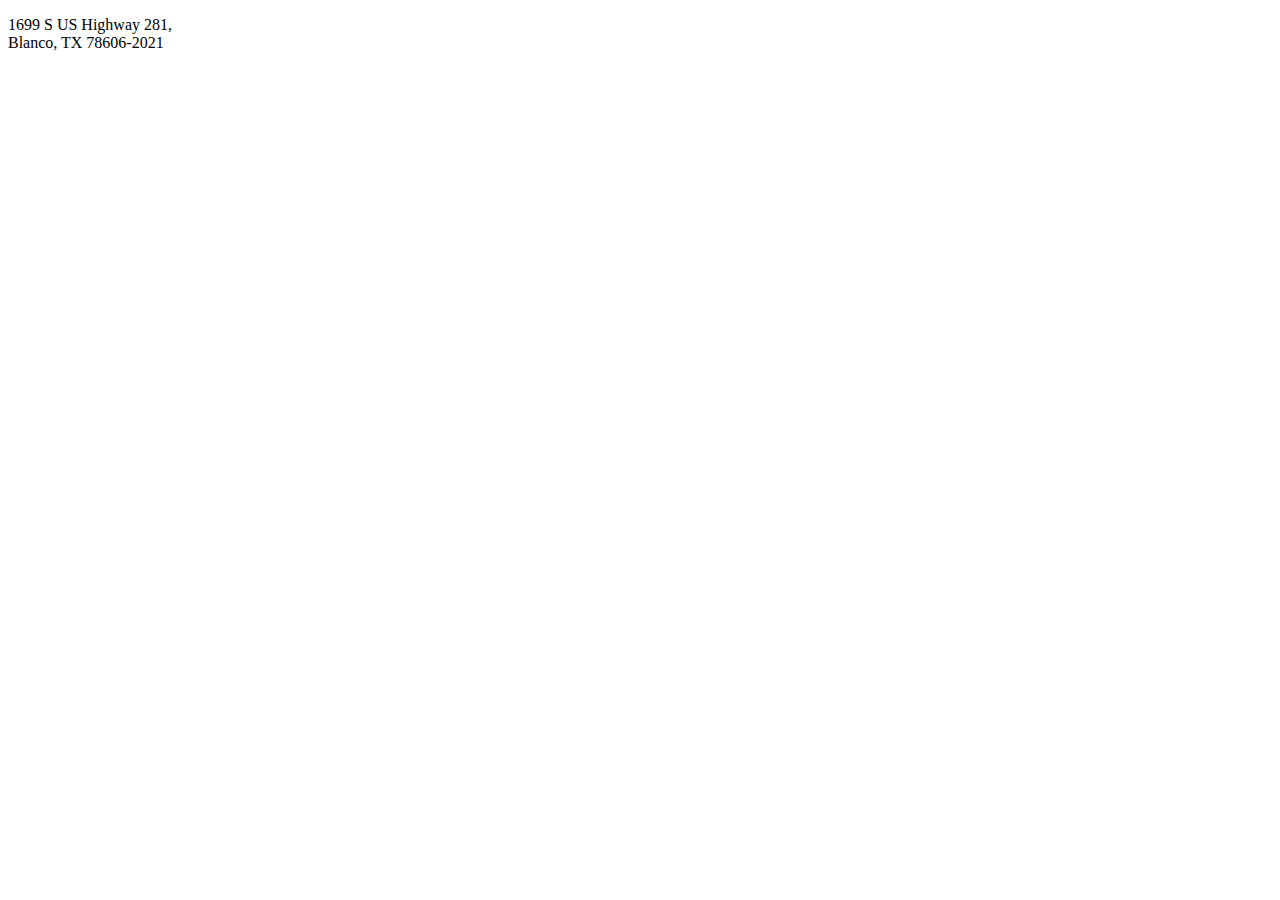
<file: CSS/BlancoAutoGroup.html>
<!DOCTYPE html>
<html lang="en">
<head>
<title>Page Title</title>
<meta charset="UTF-8">
<meta name="viewport" content="width=device-width, initial-scale=1">
</head>
<body>

<p>1699 S US Highway 281, <br> Blanco, TX 78606-2021</p>


</body>
</html>
</file>
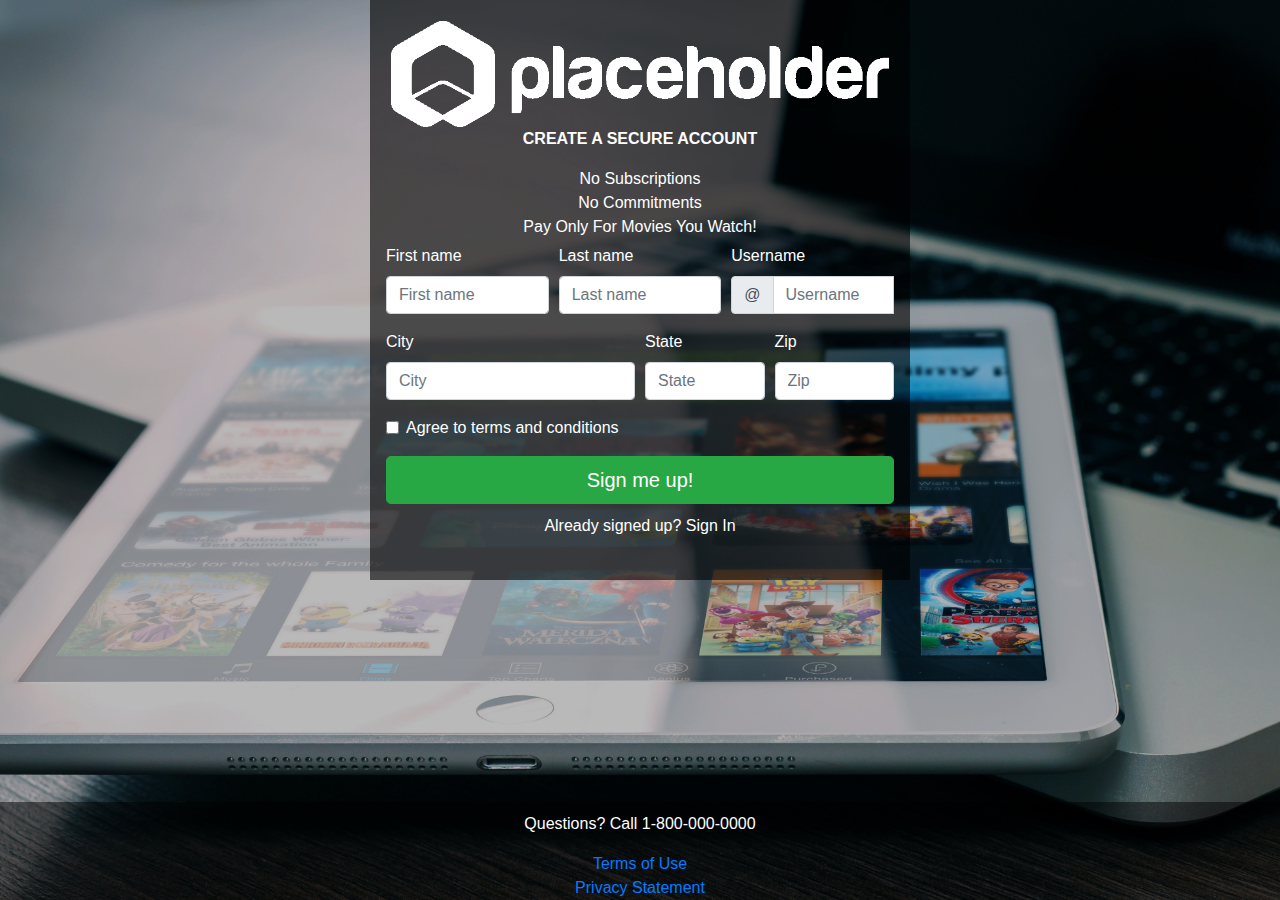
<file: projects/register.html>
<!-- 
 Pay Only For Movies You Watch
 Watch Anytime, Anywhere
   Sign me up to the newsletter
FORGOT YOUR PASSWORD?

Already joined us? CLICK HERE TO LOGIN 
*Missed your email confirmation? SEND AGAIN-->


<!DOCTYPE html>
<html>

<head>
    <meta charset="utf-8">
    <meta name="viewport" content="width=device-width, initial-scale=1, shrink-to-fit=no">
    <link rel="stylesheet" href="https://stackpath.bootstrapcdn.com/bootstrap/4.3.1/css/bootstrap.min.css"
        integrity="sha384-ggOyR0iXCbMQv3Xipma34MD+dH/1fQ784/j6cY/iJTQUOhcWr7x9JvoRxT2MZw1T" crossorigin="anonymous">
    <link rel="stylesheet" href="registerStyle.css">
    <title>Register</title>
</head>

<body>
    <!--using bootstrap browser default template-->
    <div class="encapsulateform container">
        <div class="row">
            <div class="offset-md-3 col-md-6 col-sm-12">
                <form class="needs-validation" novalidate>
                    <div class="logo text-center">
                        <img src="placeholder1.png" class="img-fluid">
                        <p> <b>CREATE A SECURE ACCOUNT</b>
                            <ul>
                                <li>No Subscriptions</li>
                                <li>No Commitments</li>
                                <li>Pay Only For Movies You Watch!</li>
                            </ul>
                    </div>
                    <div class="form-row">

                        <div class="col-md-4 mb-3">

                            <label for="validationCustom01">First name</label>
                            <input type="text" class="form-control" id="validationCustom01" placeholder="First name" required>
                            <div class="valid-feedback">
                                Looks good!
                            </div>
                        </div>
                        <div class="col-md-4 mb-3">
                            <label for="validationCustom02">Last name</label>
                            <input type="text" class="form-control" id="validationCustom02" placeholder="Last name" required>
                            <div class="valid-feedback">
                                Looks good!
                            </div>
                        </div>
                        <div class="col-md-4 mb-3">
                            <label for="validationCustomUsername">Username</label>
                            <div class="input-group">
                                <div class="input-group-prepend">
                                    <span class="input-group-text" id="inputGroupPrepend">@</span>
                                </div>
                                <input type="text" class="form-control" id="validationCustomUsername"
                                    placeholder="Username" aria-describedby="inputGroupPrepend" required>
                                <div class="invalid-feedback">
                                    Please choose a username.
                                </div>
                            </div>
                        </div>
                    </div>
                    <div class="form-row">
                        <div class="col-md-6 mb-3">
                            <label for="validationCustom03">City</label>
                            <input type="text" class="form-control" id="validationCustom03" placeholder="City" required>
                            <div class="invalid-feedback">
                                Please provide a valid city.
                            </div>
                        </div>
                        <div class="col-md-3 mb-3">
                            <label for="validationCustom04">State</label>
                            <input type="text" class="form-control" id="validationCustom04" placeholder="State"
                                required>
                            <div class="invalid-feedback">
                                Please provide a valid state.
                            </div>
                        </div>
                        <div class="col-md-3 mb-3">
                            <label for="validationCustom05">Zip</label>
                            <input type="text" class="form-control" id="validationCustom05" placeholder="Zip" required>
                            <div class="invalid-feedback">
                                Please provide a valid zip.
                            </div>
                        </div>
                    </div>
                    <div class="form-group">
                        <div class="form-check">
                            <input class="form-check-input" type="checkbox" value="" id="invalidCheck" required>
                            <label class="form-check-label" for="invalidCheck">
                                Agree to terms and conditions
                            </label>
                            <div class="invalid-feedback">
                                You must agree before submitting.
                            </div>
                        </div>
                    </div>
                    <button class="btn btn-success btn-lg btn-block" type="submit"> Sign me up!</button>
                    <p id="signedup">Already signed up? Sign In</p>
                </form>
            </div>
        </div>
    </div>
    <script>
        // Example starter JavaScript for disabling form submissions if there are invalid fields
        (function () {
            'use strict';
            window.addEventListener('load', function () {
                // Fetch all the forms we want to apply custom Bootstrap validation styles to
                var forms = document.getElementsByClassName('needs-validation');
                // Loop over them and prevent submission
                var validation = Array.prototype.filter.call(forms, function (form) {
                    form.addEventListener('submit', function (event) {
                        if (form.checkValidity() === false) {
                            event.preventDefault();
                            event.stopPropagation();
                        }
                        form.classList.add('was-validated');
                    }, false);
                });
            }, false);
                            })();
                        </script>
    
    <script src="https://code.jquery.com/jquery-3.3.1.slim.min.js"
        integrity="sha384-q8i/X+965DzO0rT7abK41JStQIAqVgRVzpbzo5smXKp4YfRvH+8abtTE1Pi6jizo"
        crossorigin="anonymous"></script>
    <script src="https://cdnjs.cloudflare.com/ajax/libs/popper.js/1.14.7/umd/popper.min.js"
        integrity="sha384-UO2eT0CpHqdSJQ6hJty5KVphtPhzWj9WO1clHTMGa3JDZwrnQq4sF86dIHNDz0W1"
        crossorigin="anonymous"></script>
    <script src="https://stackpath.bootstrapcdn.com/bootstrap/4.3.1/js/bootstrap.min.js"
        integrity="sha384-JjSmVgyd0p3pXB1rRibZUAYoIIy6OrQ6VrjIEaFf/nJGzIxFDsf4x0xIM+B07jRM"
        crossorigin="anonymous"></script>
    </body>
    <footer>
        <div class="container-fluid">
            <div class="row">
                <div class="col-md-12">
                        <p class="footer-top">Questions? Call <a class="footer-top-a">1-800-000-0000</a>
                        </p>
                        <ul class="footer-links structural">
                            <li class="footer-link-item" placeholder="footer_responsive_link_terms_item"><a
                                    class="footer-link" href="https://placeholder.com/about/privacy/" placeholder="footer_responsive_link_terms"><span>Terms of
                                        Use</span></a></li>
                            <li class="footer-link-item" placeholder="footer_responsive_link_privacy_item"><a
                                    class="footer-link" href=# placeholder="footer_responsive_link_privacy"><span>Privacy
                                        Statement</span></a></li>
                        </ul>

                </div>
            </div>
        </div>
    </footer>
    
    </html>
</file>
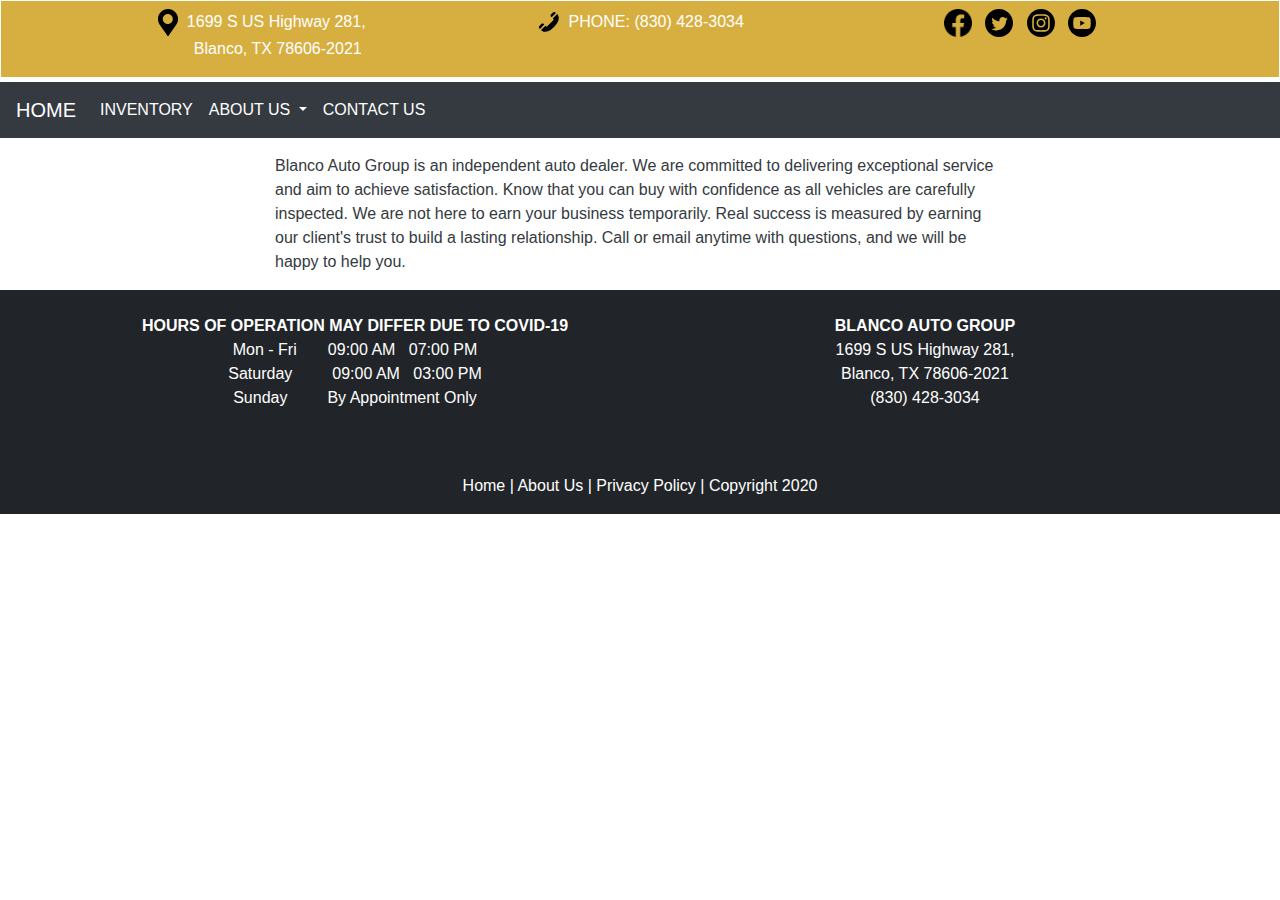
<file: projects/blancoauto/AboutUs.html>
<!doctype html>
<html lang="en">

<head>
    <!-- Required meta tags -->
    <meta charset="utf-8">
    <meta name="viewport" content="width=device-width, initial-scale=1, shrink-to-fit=no">

    <!-- Bootstrap CSS -->
    <link rel="stylesheet" href="https://stackpath.bootstrapcdn.com/bootstrap/4.4.1/css/bootstrap.min.css"
        integrity="sha384-Vkoo8x4CGsO3+Hhxv8T/Q5PaXtkKtu6ug5TOeNV6gBiFeWPGFN9MuhOf23Q9Ifjh" crossorigin="anonymous">

    <title>Blanco Auto Group</title>
</head>

<body>
    <div class="border border-white pt-2" style="background-color:#D7AF41;border-bottom-width: 0.35em !important;">
        <div class="container">
            <div class="row">
                <div class="col-sm-1 col-md-4 text-center text-white">
                    <p><img src="images/iconfinder_94_171453.svg" class="img-fluid" alt="Responsive image" style="width:8%;"> 1699 S US Highway 281,<br> &nbsp; &nbsp; &nbsp; &nbsp; Blanco, TX 78606-2021</p>
                </div>
                <div class="col-sm-1 col-md-4 text-center text-white">
                    <p><img src="images/iconfinder_phone_216352.svg" class="img-fluid" alt="Responsive image" style="width:8%;"> PHONE: (830) 428-3034</p>
                </div>
                <div class="col-sm-1 col-md-4 text-center text-white">
                    <p><img src="images/Circled_Facebook_svg-128.webp" class="img-fluid" alt="Responsive image" style="width:8%;"> &nbsp; <img src="images/iconfinder_Circled_Twitter.svg" class="img-fluid" alt="Responsive image" style="width:8%;"> &nbsp; <img src="images/iconfinder_Circled_Instagram.svg" class="img-fluid" alt="Responsive image" style="width:8%;"> &nbsp; <img src="images/iconfinder_Circled_Youtube.svg" class="img-fluid" alt="Responsive image" style="width:8%;"></p> 
                </div>
            </div>
        </div>
    </div>
    <nav class="navbar navbar-expand-lg  navbar-dark bg-dark">
        <a class="navbar-brand" href="#">HOME</a>
        <button class="navbar-toggler" type="button" data-toggle="collapse" data-target="#navbarNavDropdown"
            aria-controls="navbarNavDropdown" aria-expanded="false" aria-label="Toggle navigation">
            <span class="navbar-toggler-icon"></span>
        </button>
        <div class="collapse navbar-collapse" id="navbarNavDropdown">
            <ul class="navbar-nav">
                <li class="nav-item active">
                    <a class="nav-link" href="#">INVENTORY<span class="sr-only">(current)</span></a>
                </li>
                <li class="nav-item dropdown">
                    <a class="nav-link dropdown-toggle text-white" href="#" id="navbarDropdownMenuLink" data-toggle="dropdown"
                        aria-haspopup="true" aria-expanded="false">
                        ABOUT US
                    </a>
                    <div class="dropdown-menu" aria-labelledby="navbarDropdownMenuLink" style="background-color: #343a40;" >
                        <a class="dropdown-item text-warning" href="#">DEALER INFO</a>
                        <a class="dropdown-item text-warning" href="#">PRIVATE POLICY</a>
                    </div>
                </li>
                <li class="nav-item">
                    <a class="nav-link text-white" href="#">CONTACT US</a>
                </li>
            </ul>
        </div>
    </nav>

    <div class="container mt-2">
        <div class="row">
            <div class="col-md-2 col-sm-1">
            </div>
            <div class="col-md-8 col-sm-6 text-wrap text-dark mt-2">
                <p>Blanco Auto Group is an independent auto dealer. We are committed to delivering exceptional service and aim to achieve satisfaction. Know that you can buy with confidence as all vehicles are carefully inspected.
                    We are not here to earn your business temporarily. Real success is measured by earning our client's trust to build a lasting relationship. Call or email anytime with questions, and we will be happy to help you.
                     </p>
            </div>
            <div class="col-md-2 col-sm-1">
            </div>
        </div>
    </div> 

    <div class="text-white pt-2" style="background-color:#212529 !important">
        <div class="container">
            <div class="row">
                <div class="col-sm-6 text-center pt-3">
                    <address> <strong>HOURS OF OPERATION MAY DIFFER DUE TO COVID-19</strong> <br>
                        Mon - Fri &nbsp; &nbsp; &nbsp; 09:00 AM &nbsp; 07:00 PM <br>
                        Saturday &nbsp; &nbsp; &nbsp; &nbsp; 09:00 AM &nbsp; 03:00 PM <br>
                        Sunday &nbsp; &nbsp; &nbsp; &nbsp; By Appointment Only</address>

                </div>
                <div class="col-sm-6 text-center pt-3">
                    <address> <strong> BLANCO AUTO GROUP</strong> <br>
                        1699 S US Highway 281,<br>Blanco, TX 78606-2021 <br>
                        (830) 428-3034 </address>
                </div>
            </div>
        </div>
        <footer class="text-center pb-3 mt-5">Home | About Us | Privacy Policy | Copyright 2020 </footer>
    </div>



    <!-- Optional JavaScript -->
    <!-- jQuery first, then Popper.js, then Bootstrap JS -->
    <script src="https://code.jquery.com/jquery-3.4.1.slim.min.js"
        integrity="sha384-J6qa4849blE2+poT4WnyKhv5vZF5SrPo0iEjwBvKU7imGFAV0wwj1yYfoRSJoZ+n"
        crossorigin="anonymous"></script>
    <script src="https://cdn.jsdelivr.net/npm/popper.js@1.16.0/dist/umd/popper.min.js"
        integrity="sha384-Q6E9RHvbIyZFJoft+2mJbHaEWldlvI9IOYy5n3zV9zzTtmI3UksdQRVvoxMfooAo"
        crossorigin="anonymous"></script>
    <script src="https://stackpath.bootstrapcdn.com/bootstrap/4.4.1/js/bootstrap.min.js"
        integrity="sha384-wfSDF2E50Y2D1uUdj0O3uMBJnjuUD4Ih7YwaYd1iqfktj0Uod8GCExl3Og8ifwB6"
        crossorigin="anonymous"></script>
</body>

</html>
</file>
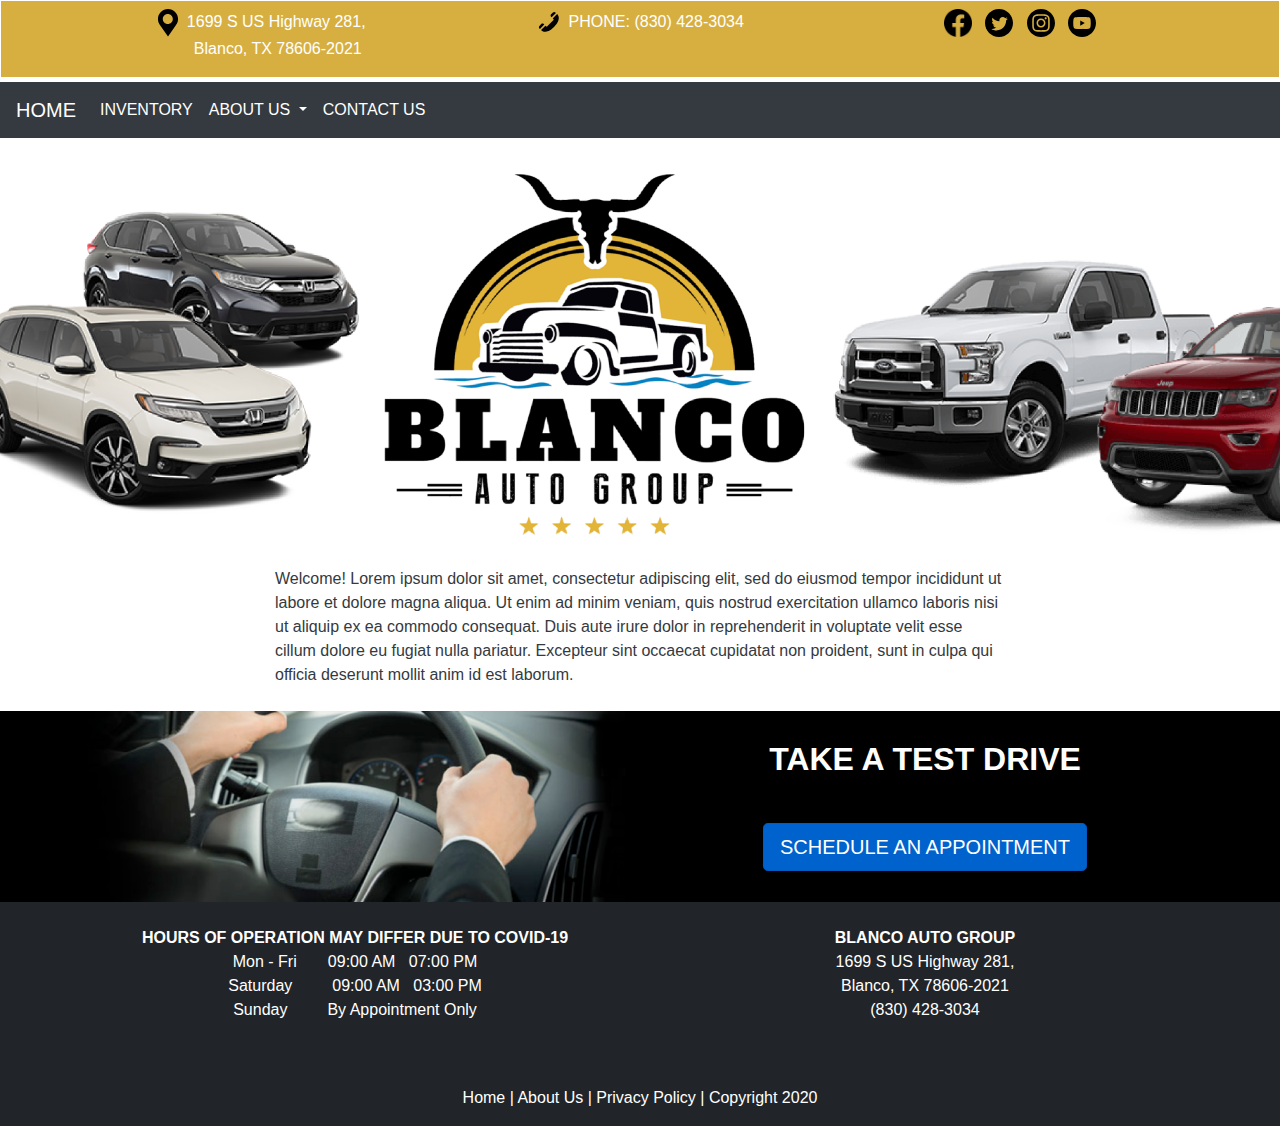
<file: projects/blancoauto/BlancoAutoGroup.html>
<!doctype html>
<html lang="en">

<head>
    <!-- Required meta tags -->
    <meta charset="utf-8">
    <meta name="viewport" content="width=device-width, initial-scale=1, shrink-to-fit=no">

    <!-- Bootstrap CSS -->
    <link rel="stylesheet" href="https://stackpath.bootstrapcdn.com/bootstrap/4.4.1/css/bootstrap.min.css"
        integrity="sha384-Vkoo8x4CGsO3+Hhxv8T/Q5PaXtkKtu6ug5TOeNV6gBiFeWPGFN9MuhOf23Q9Ifjh" crossorigin="anonymous">

    <title>Blanco Auto Group</title>
</head>

<body>
    <div class="border border-white pt-2" style="background-color:#D7AF41;border-bottom-width: 0.35em !important;">
        <div class="container">
            <div class="row">
                <div class="col-sm-1 col-md-4 text-center text-white">
                    <p><img src="images/iconfinder_94_171453.svg" class="img-fluid" alt="Responsive image" style="width:8%;"> 1699 S US Highway 281,<br> &nbsp; &nbsp; &nbsp; &nbsp; Blanco, TX 78606-2021</p>
                </div>
                <div class="col-sm-1 col-md-4 text-center text-white">
                    <p><img src="images/iconfinder_phone_216352.svg" class="img-fluid" alt="Responsive image" style="width:8%;"> PHONE: (830) 428-3034</p>
                </div>
                <div class="col-sm-1 col-md-4 text-center text-white">
                    <p><img src="images/Circled_Facebook_svg-128.webp" class="img-fluid" alt="Responsive image" style="width:8%;"> &nbsp; <img src="images/iconfinder_Circled_Twitter.svg" class="img-fluid" alt="Responsive image" style="width:8%;"> &nbsp; <img src="images/iconfinder_Circled_Instagram.svg" class="img-fluid" alt="Responsive image" style="width:8%;"> &nbsp; <img src="images/iconfinder_Circled_Youtube.svg" class="img-fluid" alt="Responsive image" style="width:8%;"></p> 
                </div>
            </div>
        </div>
    </div>
    <nav class="navbar navbar-expand-lg  navbar-dark bg-dark">
        <a class="navbar-brand" href="#">HOME</a>
        <button class="navbar-toggler" type="button" data-toggle="collapse" data-target="#navbarNavDropdown"
            aria-controls="navbarNavDropdown" aria-expanded="false" aria-label="Toggle navigation">
            <span class="navbar-toggler-icon"></span>
        </button>
        <div class="collapse navbar-collapse" id="navbarNavDropdown">
            <ul class="navbar-nav">
                <li class="nav-item active">
                    <a class="nav-link" href="#">INVENTORY<span class="sr-only">(current)</span></a>
                </li>
                <li class="nav-item dropdown">
                    <a class="nav-link dropdown-toggle text-white" href="#" id="navbarDropdownMenuLink" data-toggle="dropdown"
                        aria-haspopup="true" aria-expanded="false">
                        ABOUT US
                    </a>
                    <div class="dropdown-menu" aria-labelledby="navbarDropdownMenuLink" style="background-color: #343a40;" >
                        <a class="dropdown-item text-warning" href="#">DEALER INFO</a>
                        <a class="dropdown-item text-warning" href="#">PRIVATE POLICY</a>
                    </div>
                </li>
                <li class="nav-item">
                    <a class="nav-link text-white" href="#">CONTACT US</a>
                </li>
            </ul>
        </div>
    </nav>

    
    <div>
        <img src="images/homepage_cars.png" class="img-fluid mt-4" alt="Responsive image">
    </div>
    <div class="container mt-2">
        <div class="row">
            <div class="col-md-2 col-sm-1">
            </div>
            <div class="col-md-8 col-sm-6 text-wrap text-dark mt-2">
                <p>Welcome! Lorem ipsum dolor sit amet, consectetur adipiscing elit, sed do eiusmod tempor
                    incididunt ut labore et dolore magna aliqua. Ut enim ad minim veniam, quis nostrud exercitation
                    ullamco
                    laboris nisi ut aliquip ex ea commodo consequat. Duis aute irure dolor in reprehenderit in voluptate
                    velit
                    esse cillum dolore eu fugiat nulla pariatur. Excepteur sint occaecat cupidatat non proident, sunt in
                    culpa
                    qui officia deserunt mollit anim id est laborum.</p>
            </div>
            <div class="col-md-2 col-sm-1">
            </div>
        </div>
    </div> 
<div style="background-color:black;">
<div class="container mt-2">
    <div class="row">
        <div class="col-md-6 col-sm-1">
            <img src="images/Takeatestdrive.png" class="img-fluid" alt="Responsive image">
        </div>
        <div class="col-md-6 col-sm-1 text-white text-center pt-4 mb-3">
         <strong> <p style="font-size: 2em;">TAKE A TEST DRIVE </p><br><a href="#" class="btn btn-primary btn-lg active" role="button" aria-pressed="true">SCHEDULE AN APPOINTMENT</a> </strong> </div>
        
    </div>
</div>
</div> 
    <div class="text-white pt-2" style="background-color:#212529 !important">
        <div class="container">
            <div class="row">
                <div class="col-sm-6 text-center pt-3">
                    <address> <strong>HOURS OF OPERATION MAY DIFFER DUE TO COVID-19</strong> <br>
                        Mon - Fri &nbsp; &nbsp; &nbsp; 09:00 AM &nbsp; 07:00 PM <br>
                        Saturday &nbsp; &nbsp; &nbsp; &nbsp; 09:00 AM &nbsp; 03:00 PM <br>
                        Sunday &nbsp; &nbsp; &nbsp; &nbsp; By Appointment Only</address>

                </div>
                <div class="col-sm-6 text-center pt-3">
                    <address> <strong> BLANCO AUTO GROUP</strong> <br>
                        1699 S US Highway 281,<br>Blanco, TX 78606-2021 <br>
                        (830) 428-3034 </address>
                </div>
            </div>
        </div>
        <footer class="text-center pb-3 mt-5">Home | About Us | Privacy Policy | Copyright 2020 </footer>
    </div>



    <!-- Optional JavaScript -->
    <!-- jQuery first, then Popper.js, then Bootstrap JS -->
    <script src="https://code.jquery.com/jquery-3.4.1.slim.min.js"
        integrity="sha384-J6qa4849blE2+poT4WnyKhv5vZF5SrPo0iEjwBvKU7imGFAV0wwj1yYfoRSJoZ+n"
        crossorigin="anonymous"></script>
    <script src="https://cdn.jsdelivr.net/npm/popper.js@1.16.0/dist/umd/popper.min.js"
        integrity="sha384-Q6E9RHvbIyZFJoft+2mJbHaEWldlvI9IOYy5n3zV9zzTtmI3UksdQRVvoxMfooAo"
        crossorigin="anonymous"></script>
    <script src="https://stackpath.bootstrapcdn.com/bootstrap/4.4.1/js/bootstrap.min.js"
        integrity="sha384-wfSDF2E50Y2D1uUdj0O3uMBJnjuUD4Ih7YwaYd1iqfktj0Uod8GCExl3Og8ifwB6"
        crossorigin="anonymous"></script>
</body>

</html>
</file>
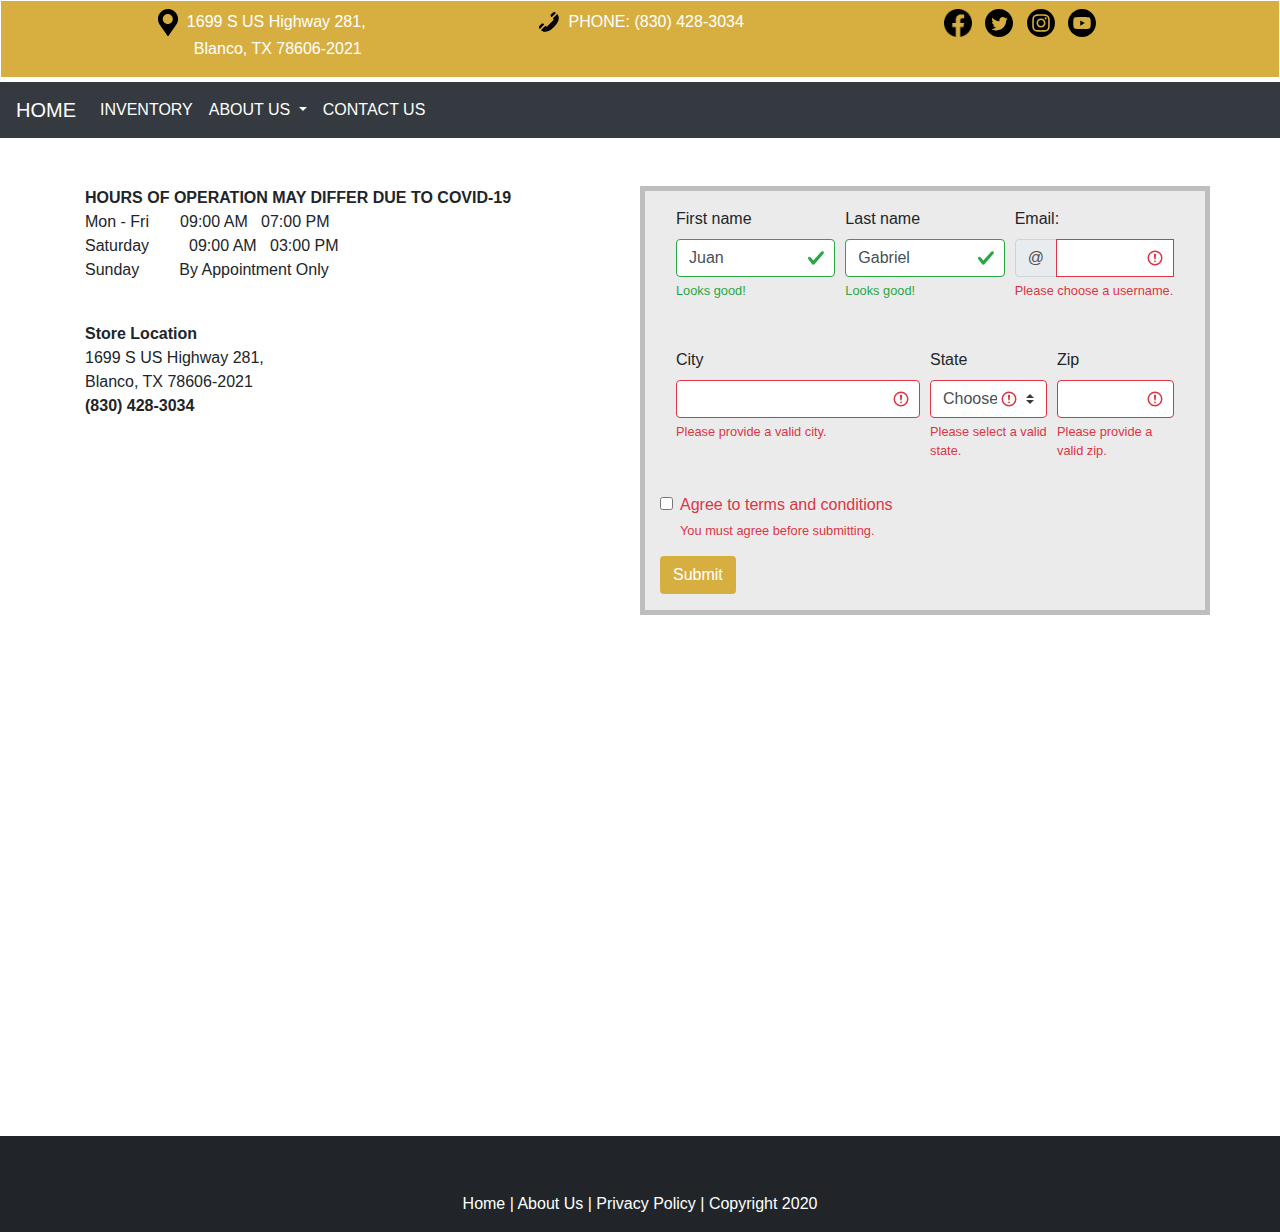
<file: projects/blancoauto/ContactUs.html>
<!doctype html>
<html lang="en">

<head>
  <!-- Required meta tags -->
  <meta charset="utf-8">
  <meta name="viewport" content="width=device-width, initial-scale=1, shrink-to-fit=no">

  <!-- Bootstrap CSS -->
  <link rel="stylesheet" href="https://stackpath.bootstrapcdn.com/bootstrap/4.4.1/css/bootstrap.min.css"
    integrity="sha384-Vkoo8x4CGsO3+Hhxv8T/Q5PaXtkKtu6ug5TOeNV6gBiFeWPGFN9MuhOf23Q9Ifjh" crossorigin="anonymous">

  <title>Blanco Auto Group</title>
</head>

<body>
  <div class="border border-white pt-2" style="background-color:#D7AF41;border-bottom-width: 0.35em !important;">
    <div class="container">
      <div class="row">
        <div class="col-sm-1 col-md-4 text-center text-white">
          <p><img src="images/iconfinder_94_171453.svg" class="img-fluid" alt="Responsive image" style="width:8%;">
            1699 S US Highway 281,<br> &nbsp; &nbsp; &nbsp; &nbsp; Blanco, TX 78606-2021</p>
        </div>
        <div class="col-sm-1 col-md-4 text-center text-white">
          <p><img src="images/iconfinder_phone_216352.svg" class="img-fluid" alt="Responsive image" style="width:8%;">
            PHONE: (830) 428-3034</p>
        </div>
        <div class="col-sm-1 col-md-4 text-center text-white">
          <p><img src="images/Circled_Facebook_svg-128.webp" class="img-fluid" alt="Responsive image" style="width:8%;">
            &nbsp; <img src="images/iconfinder_Circled_Twitter.svg" class="img-fluid" alt="Responsive image"
              style="width:8%;"> &nbsp; <img src="images/iconfinder_Circled_Instagram.svg" class="img-fluid"
              alt="Responsive image" style="width:8%;"> &nbsp; <img src="images/iconfinder_Circled_Youtube.svg"
              class="img-fluid" alt="Responsive image" style="width:8%;"></p>
        </div>
      </div>
    </div>
  </div>
  <nav class="navbar navbar-expand-lg  navbar-dark bg-dark">
    <a class="navbar-brand" href="#">HOME</a>
    <button class="navbar-toggler" type="button" data-toggle="collapse" data-target="#navbarNavDropdown"
      aria-controls="navbarNavDropdown" aria-expanded="false" aria-label="Toggle navigation">
      <span class="navbar-toggler-icon"></span>
    </button>
    <div class="collapse navbar-collapse" id="navbarNavDropdown">
      <ul class="navbar-nav">
        <li class="nav-item active">
          <a class="nav-link" href="#">INVENTORY<span class="sr-only">(current)</span></a>
        </li>
        <li class="nav-item dropdown">
          <a class="nav-link dropdown-toggle text-white" href="#" id="navbarDropdownMenuLink" data-toggle="dropdown"
            aria-haspopup="true" aria-expanded="false">
            ABOUT US
          </a>
          <div class="dropdown-menu" aria-labelledby="navbarDropdownMenuLink" style="background-color: #343a40;">
            <a class="dropdown-item text-warning" href="#">DEALER INFO</a>
            <a class="dropdown-item text-warning" href="#">PRIVATE POLICY</a>
          </div>
        </li>
        <li class="nav-item">
          <a class="nav-link text-white" href="#">CONTACT US</a>
        </li>
      </ul>
    </div>
  </nav>
  <div class="container">
    <div class="row">
      <div class="col-sm-6 text-left mt-5">
        <address> <strong>HOURS OF OPERATION MAY DIFFER DUE TO COVID-19</strong> <br>
          Mon - Fri &nbsp; &nbsp; &nbsp; 09:00 AM &nbsp; 07:00 PM <br>
          Saturday &nbsp; &nbsp; &nbsp; &nbsp; 09:00 AM &nbsp; 03:00 PM <br>
          Sunday &nbsp; &nbsp; &nbsp; &nbsp; By Appointment Only</address>

        <br>
        <address> <strong> Store Location </strong> <br>
          1699 S US Highway 281,<br>Blanco, TX 78606-2021 <br>
          <strong>(830) 428-3034 </strong> </address>

      </div>

      <div class="col-sm-6 text-left mt-5" style="border: 5px solid #bdbebe !important; background-color:#ebebeb">
        <form>
          <div class="form-row p-3">
            <div class="col-md-4 mb-3">
              <label for="validationServer01">First name</label>
              <input type="text" class="form-control is-valid" id="validationServer01" value="Juan" required>
              <div class="valid-feedback">
                Looks good!
              </div>
            </div>
            <div class="col-md-4 mb-3">
              <label for="validationServer02">Last name</label>
              <input type="text" class="form-control is-valid" id="validationServer02" value="Gabriel" required>
              <div class="valid-feedback">
                Looks good!
              </div>
            </div>
            <div class="col-md-4 mb-3">
              <label for="validationServerUsername">Email:</label>
              <div class="input-group">
                <div class="input-group-prepend">
                  <span class="input-group-text" id="inputGroupPrepend3">@</span>
                </div>
                <input type="text" class="form-control is-invalid" id="validationServerUsername"
                  aria-describedby="inputGroupPrepend3" required>
                <div class="invalid-feedback">
                  Please choose a username.
                </div>
              </div>
            </div>
          </div>
          <div class="form-row p-3">
            <div class="col-md-6 mb-3">
              <label for="validationServer03">City</label>
              <input type="text" class="form-control is-invalid" id="validationServer03" required>
              <div class="invalid-feedback">
                Please provide a valid city.
              </div>
            </div>
            <div class="col-md-3 mb-3">
              <label for="validationServer04">State</label>
              <select class="custom-select is-invalid" id="validationServer04" required>
                <option selected disabled value="">Choose...</option>
                <option>...</option>
              </select>
              <div class="invalid-feedback">
                Please select a valid state.
              </div>
            </div>
            <div class="col-md-3 mb-3">
              <label for="validationServer05">Zip</label>
              <input type="text" class="form-control is-invalid" id="validationServer05" required>
              <div class="invalid-feedback">
                Please provide a valid zip.
              </div>
            </div>
          </div>
          <div class="form-group">
            <div class="form-check">
              <input class="form-check-input is-invalid" type="checkbox" value="" id="invalidCheck3" required>
              <label class="form-check-label" for="invalidCheck3">
                Agree to terms and conditions
              </label>
              <div class="invalid-feedback">
                You must agree before submitting.
              </div>
            </div>
          </div>
          <button class="btn mb-3 text-white" type="submit" style="background-color:#D7AF41;">Submit</button>
        </form>
      </div>
    </div>

  </div>
<br>

  <div class="container mt-4 mb-3">
    <div class="row">
      <div class="col-sm-1 col-md-4">
      </div>
      <div class="col-sm-1 col-md-4">
        <iframe
          src="https://www.google.com/maps/embed?pb=!1m18!1m12!1m3!1d1356.2342752951618!2d-98.90961286428411!3d47.16826211978834!2m3!1f0!2f0!3f0!3m2!1i1024!2i768!4f13.1!3m3!1m2!1s0x52da9f24ee3586c9%3A0xfbf3cea169ffc485!2s1699%20US-281%2C%20Pingree%2C%20ND%2058476!5e0!3m2!1sen!2sus!4v1586743908613!5m2!1sen!2sus"
          width="1000" height="450" frameborder="0" style="border:0;" allowfullscreen="" aria-hidden="false"
          tabindex="0"></iframe>
      </div>
      <div class="col-sm-1 col-md-4">
      </div>
    </div>
  </div>


  <div class="text-white pt-2" style="background-color:#212529 !important">
    <footer class="text-center pb-3 mt-5">Home | About Us | Privacy Policy | Copyright 2020 </footer>
  </div>



  <!-- Optional JavaScript -->
  <!-- jQuery first, then Popper.js, then Bootstrap JS -->
  <script src="https://code.jquery.com/jquery-3.4.1.slim.min.js"
    integrity="sha384-J6qa4849blE2+poT4WnyKhv5vZF5SrPo0iEjwBvKU7imGFAV0wwj1yYfoRSJoZ+n"
    crossorigin="anonymous"></script>
  <script src="https://cdn.jsdelivr.net/npm/popper.js@1.16.0/dist/umd/popper.min.js"
    integrity="sha384-Q6E9RHvbIyZFJoft+2mJbHaEWldlvI9IOYy5n3zV9zzTtmI3UksdQRVvoxMfooAo"
    crossorigin="anonymous"></script>
  <script src="https://stackpath.bootstrapcdn.com/bootstrap/4.4.1/js/bootstrap.min.js"
    integrity="sha384-wfSDF2E50Y2D1uUdj0O3uMBJnjuUD4Ih7YwaYd1iqfktj0Uod8GCExl3Og8ifwB6"
    crossorigin="anonymous"></script>
</body>

</html>
</file>
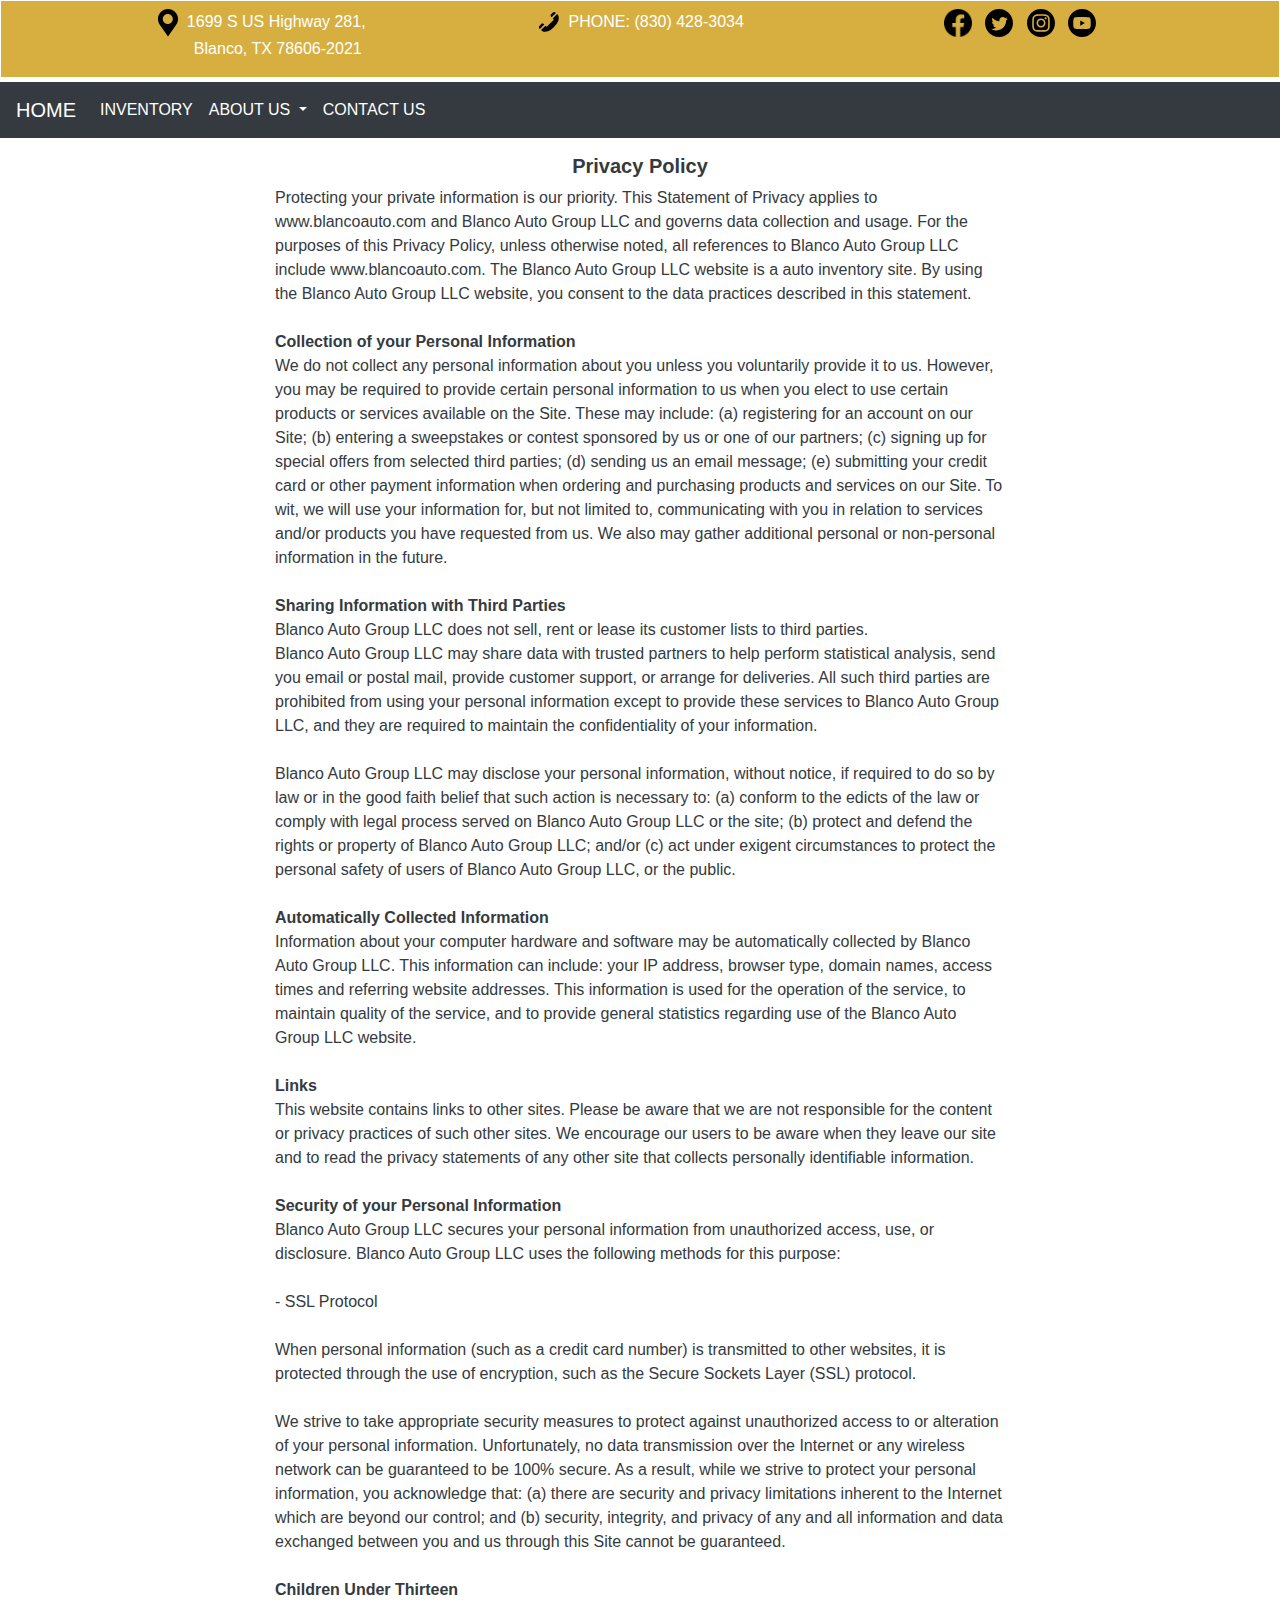
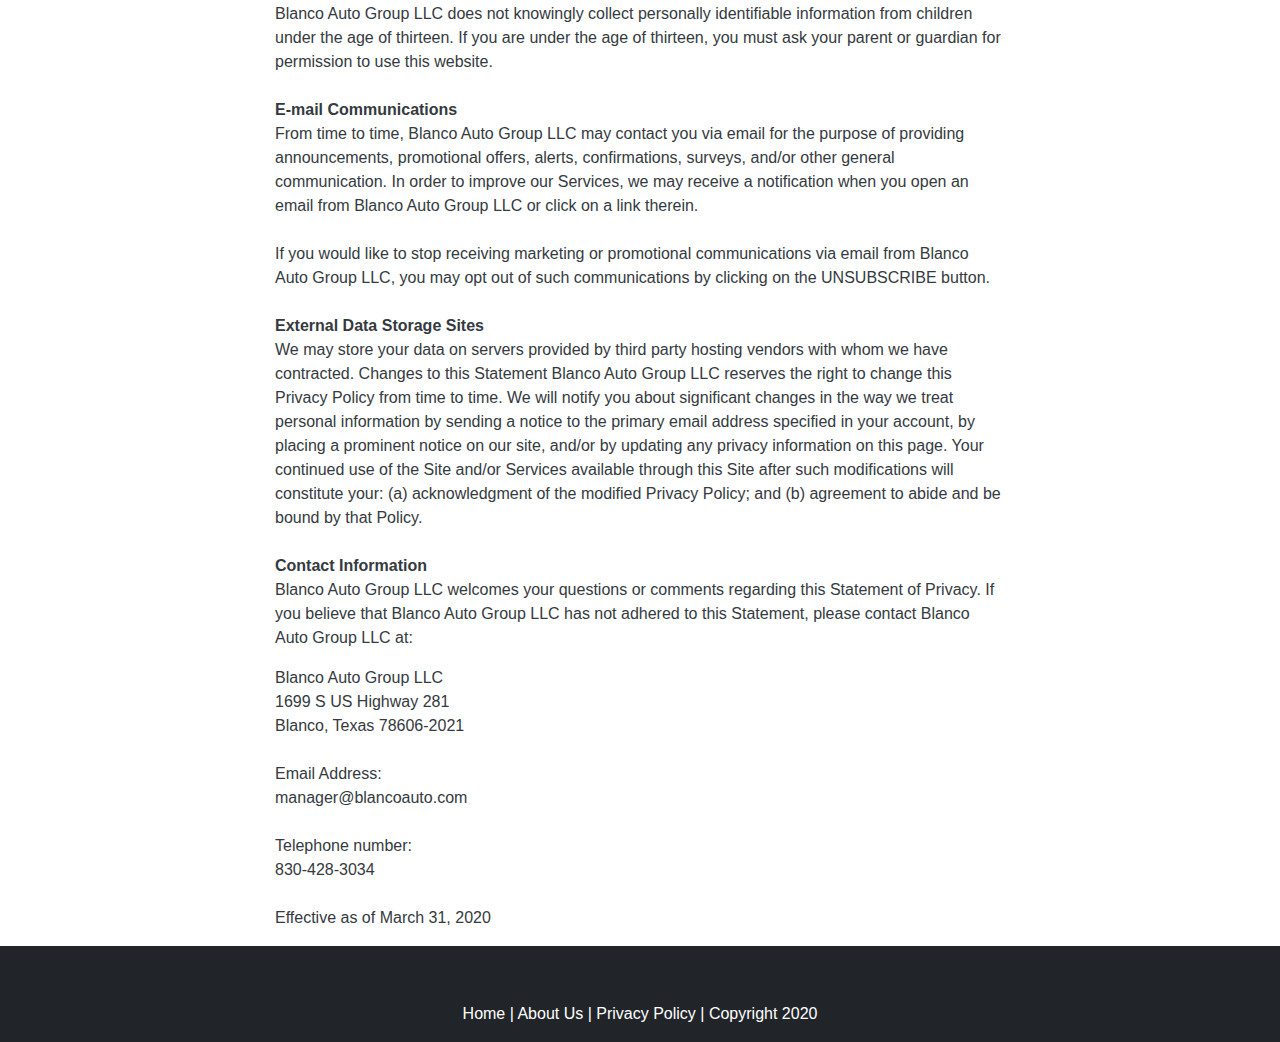
<file: projects/blancoauto/PrivatePolicy.html>
<!doctype html>
<html lang="en">

<head>
    <!-- Required meta tags -->
    <meta charset="utf-8">
    <meta name="viewport" content="width=device-width, initial-scale=1, shrink-to-fit=no">

    <!-- Bootstrap CSS -->
    <link rel="stylesheet" href="https://stackpath.bootstrapcdn.com/bootstrap/4.4.1/css/bootstrap.min.css"
        integrity="sha384-Vkoo8x4CGsO3+Hhxv8T/Q5PaXtkKtu6ug5TOeNV6gBiFeWPGFN9MuhOf23Q9Ifjh" crossorigin="anonymous">

    <title>Blanco Auto Group</title>
</head>

<body>
    <div class="border border-white pt-2" style="background-color:#D7AF41;border-bottom-width: 0.35em !important;">
        <div class="container">
            <div class="row">
                <div class="col-sm-1 col-md-4 text-center text-white">
                    <p><img src="images/iconfinder_94_171453.svg" class="img-fluid" alt="Responsive image"
                            style="width:8%;"> 1699 S US Highway 281,<br> &nbsp; &nbsp; &nbsp; &nbsp; Blanco, TX
                        78606-2021</p>
                </div>
                <div class="col-sm-1 col-md-4 text-center text-white">
                    <p><img src="images/iconfinder_phone_216352.svg" class="img-fluid" alt="Responsive image"
                            style="width:8%;"> PHONE: (830) 428-3034</p>
                </div>
                <div class="col-sm-1 col-md-4 text-center text-white">
                    <p><img src="images/Circled_Facebook_svg-128.webp" class="img-fluid" alt="Responsive image"
                            style="width:8%;"> &nbsp; <img src="images/iconfinder_Circled_Twitter.svg" class="img-fluid"
                            alt="Responsive image" style="width:8%;"> &nbsp; <img
                            src="images/iconfinder_Circled_Instagram.svg" class="img-fluid" alt="Responsive image"
                            style="width:8%;"> &nbsp; <img src="images/iconfinder_Circled_Youtube.svg" class="img-fluid"
                            alt="Responsive image" style="width:8%;"></p>
                </div>
            </div>
        </div>
    </div>
    <nav class="navbar navbar-expand-lg  navbar-dark bg-dark">
        <a class="navbar-brand" href="#">HOME</a>
        <button class="navbar-toggler" type="button" data-toggle="collapse" data-target="#navbarNavDropdown"
            aria-controls="navbarNavDropdown" aria-expanded="false" aria-label="Toggle navigation">
            <span class="navbar-toggler-icon"></span>
        </button>
        <div class="collapse navbar-collapse" id="navbarNavDropdown">
            <ul class="navbar-nav">
                <li class="nav-item active">
                    <a class="nav-link" href="#">INVENTORY<span class="sr-only">(current)</span></a>
                </li>
                <li class="nav-item dropdown">
                    <a class="nav-link dropdown-toggle text-white" href="#" id="navbarDropdownMenuLink"
                        data-toggle="dropdown" aria-haspopup="true" aria-expanded="false">
                        ABOUT US
                    </a>
                    <div class="dropdown-menu" aria-labelledby="navbarDropdownMenuLink"
                        style="background-color: #343a40;">
                        <a class="dropdown-item text-warning" href="#">OUR STAFF</a>
                        <a class="dropdown-item text-warning" href="#">PRIVATE POLICY</a>
                    </div>
                </li>
                <li class="nav-item">
                    <a class="nav-link text-white" href="#">CONTACT US</a>
                </li>
            </ul>
        </div>
    </nav>



    <div class="container mt-2">
        <div class="row">
            <div class="col-md-2 col-sm-1">
            </div>
            <div class="col-md-8 col-sm-6 text-wrap text-dark mt-2">
                <h5 class="text-center"><strong> Privacy Policy </strong></h5>
                <p class="text-left">
                    Protecting your private information is our priority. This Statement of Privacy applies to
                    www.blancoauto.com and Blanco Auto Group LLC and governs data collection and usage. For the purposes
                    of this Privacy Policy, unless otherwise noted, all references to Blanco Auto Group LLC include
                    www.blancoauto.com. The Blanco Auto Group LLC website is a auto inventory site. By using the Blanco
                    Auto Group LLC website, you consent to the data practices described in this statement.
                    <br> <br>
                    <strong>Collection of your Personal Information</strong> <br>
                    We do not collect any personal information about you unless you voluntarily provide it to us.
                    However, you may be required to provide certain personal information to us when you elect to use
                    certain products or services available on the Site. These may include: (a) registering for an
                    account on our Site; (b) entering a sweepstakes or contest sponsored by us or one of our partners;
                    (c) signing up for special offers from selected third parties; (d) sending us an email message; (e)
                    submitting your credit card or other payment information when ordering and purchasing products and
                    services on our Site. To wit, we will use your information for, but not limited to, communicating
                    with you in relation to services and/or products you have requested from us. We also may gather
                    additional personal or non-personal information in the future.
                    <br><br>
                    <strong> Sharing Information with Third Parties </strong><br>
                    Blanco Auto Group LLC does not sell, rent or lease its customer lists to third parties.
                    <br>
                    Blanco Auto Group LLC may share data with trusted partners to help perform statistical analysis,
                    send you email or postal mail, provide customer support, or arrange for deliveries. All such third
                    parties are prohibited from using your personal information except to provide these services to
                    Blanco Auto Group LLC, and they are required to maintain the confidentiality of your information.
                    <br><br>
                    Blanco Auto Group LLC may disclose your personal information, without notice, if required to do so
                    by law or in the good faith belief that such action is necessary to: (a) conform to the edicts of
                    the law or comply with legal process served on Blanco Auto Group LLC or the site; (b) protect and
                    defend the rights or property of Blanco Auto Group LLC; and/or (c) act under exigent circumstances
                    to protect the personal safety of users of Blanco Auto Group LLC, or the public.
                    <br><br>
                    <strong> Automatically Collected Information </strong><br>
                    Information about your computer hardware and software may be automatically collected by Blanco Auto
                    Group LLC. This information can include: your IP address, browser type, domain names, access times
                    and referring website addresses. This information is used for the operation of the service, to
                    maintain quality of the service, and to provide general statistics regarding use of the Blanco Auto
                    Group LLC website.
                    <br><br>
                    <strong>Links </strong><br>
                    This website contains links to other sites. Please be aware that we are not responsible for the
                    content or privacy practices of such other sites. We encourage our users to be aware when they leave
                    our site and to read the privacy statements of any other site that collects personally identifiable
                    information.
                    <br><br>
                    <strong>Security of your Personal Information </strong><br>
                    Blanco Auto Group LLC secures your personal information from unauthorized access, use, or
                    disclosure. Blanco Auto Group LLC uses the following methods for this purpose:
                    <br><br>
                    - SSL Protocol
                    <br><br>
                    When personal information (such as a credit card number) is transmitted to other websites, it is
                    protected through the use of encryption, such as the Secure Sockets Layer (SSL) protocol.
                    <br><br>
                    We strive to take appropriate security measures to protect against unauthorized access to or
                    alteration of your personal information. Unfortunately, no data transmission over the Internet or
                    any wireless network can be guaranteed to be 100% secure. As a result, while we strive to protect
                    your personal information, you acknowledge that: (a) there are security and privacy limitations
                    inherent to the Internet which are beyond our control; and (b) security, integrity, and privacy of
                    any and all information and data exchanged between you and us through this Site cannot be
                    guaranteed.
                    <br><br>
                    <strong>Children Under Thirteen </strong><br>
                    Blanco Auto Group LLC does not knowingly collect personally identifiable information from children
                    under the age of thirteen. If you are under the age of thirteen, you must ask your parent or
                    guardian for permission to use this website.
                    <br><br>
                    <strong>E-mail Communications</strong><br>
                    From time to time, Blanco Auto Group LLC may contact you via email for the purpose of providing
                    announcements, promotional offers, alerts, confirmations, surveys, and/or other general
                    communication. In order to improve our Services, we may receive a notification when you open an
                    email from Blanco Auto Group LLC or click on a link therein.
                    <br><br>
                    If you would like to stop receiving marketing or promotional communications via email from Blanco
                    Auto Group LLC, you may opt out of such communications by clicking on the UNSUBSCRIBE button.
                    <br><br>
                    <strong>External Data Storage Sites</strong><br>
                    We may store your data on servers provided by third party hosting vendors with whom we have
                    contracted.     Changes to this Statement
                    Blanco Auto Group LLC reserves the right to change this Privacy Policy from time to time. We will
                    notify you about significant changes in the way we treat personal information by sending a notice to
                    the primary email address specified in your account, by placing a prominent notice on our site,
                    and/or by updating any privacy information on this page. Your continued use of the Site and/or
                    Services available through this Site after such modifications will constitute your: (a)
                    acknowledgment of the modified Privacy Policy; and (b) agreement to abide and be bound by that
                    Policy.
                    <br><br>
                    <strong>Contact Information</strong><br>
                    Blanco Auto Group LLC welcomes your questions or comments regarding this Statement of Privacy. If
                    you believe that Blanco Auto Group LLC has not adhered to this Statement, please contact Blanco Auto
                    Group LLC at:
                    
                </p>

            <address>
                    Blanco Auto Group LLC<br>
                    1699 S US Highway 281<br>
                    Blanco, Texas 78606-2021
                    <br><br>
                    Email Address:<br>
                    manager@blancoauto.com
                    <br><br>
                    Telephone number:<br>
                    830-428-3034
                    <br><br>
                    Effective as of March 31, 2020
            </address>
            </div>
            <div class="col-md-2 col-sm-1">
            </div>
        </div>
    </div>
    <div style="background-color:black;">

    </div>
    <div class="text-white pt-2" style="background-color:#212529 !important">
        <footer class="text-center pb-3 mt-5">Home | About Us | Privacy Policy | Copyright 2020 </footer>
    </div>



    <!-- Optional JavaScript -->
    <!-- jQuery first, then Popper.js, then Bootstrap JS -->
    <script src="https://code.jquery.com/jquery-3.4.1.slim.min.js"
        integrity="sha384-J6qa4849blE2+poT4WnyKhv5vZF5SrPo0iEjwBvKU7imGFAV0wwj1yYfoRSJoZ+n"
        crossorigin="anonymous"></script>
    <script src="https://cdn.jsdelivr.net/npm/popper.js@1.16.0/dist/umd/popper.min.js"
        integrity="sha384-Q6E9RHvbIyZFJoft+2mJbHaEWldlvI9IOYy5n3zV9zzTtmI3UksdQRVvoxMfooAo"
        crossorigin="anonymous"></script>
    <script src="https://stackpath.bootstrapcdn.com/bootstrap/4.4.1/js/bootstrap.min.js"
        integrity="sha384-wfSDF2E50Y2D1uUdj0O3uMBJnjuUD4Ih7YwaYd1iqfktj0Uod8GCExl3Og8ifwB6"
        crossorigin="anonymous"></script>
</body>

</html>
</file>
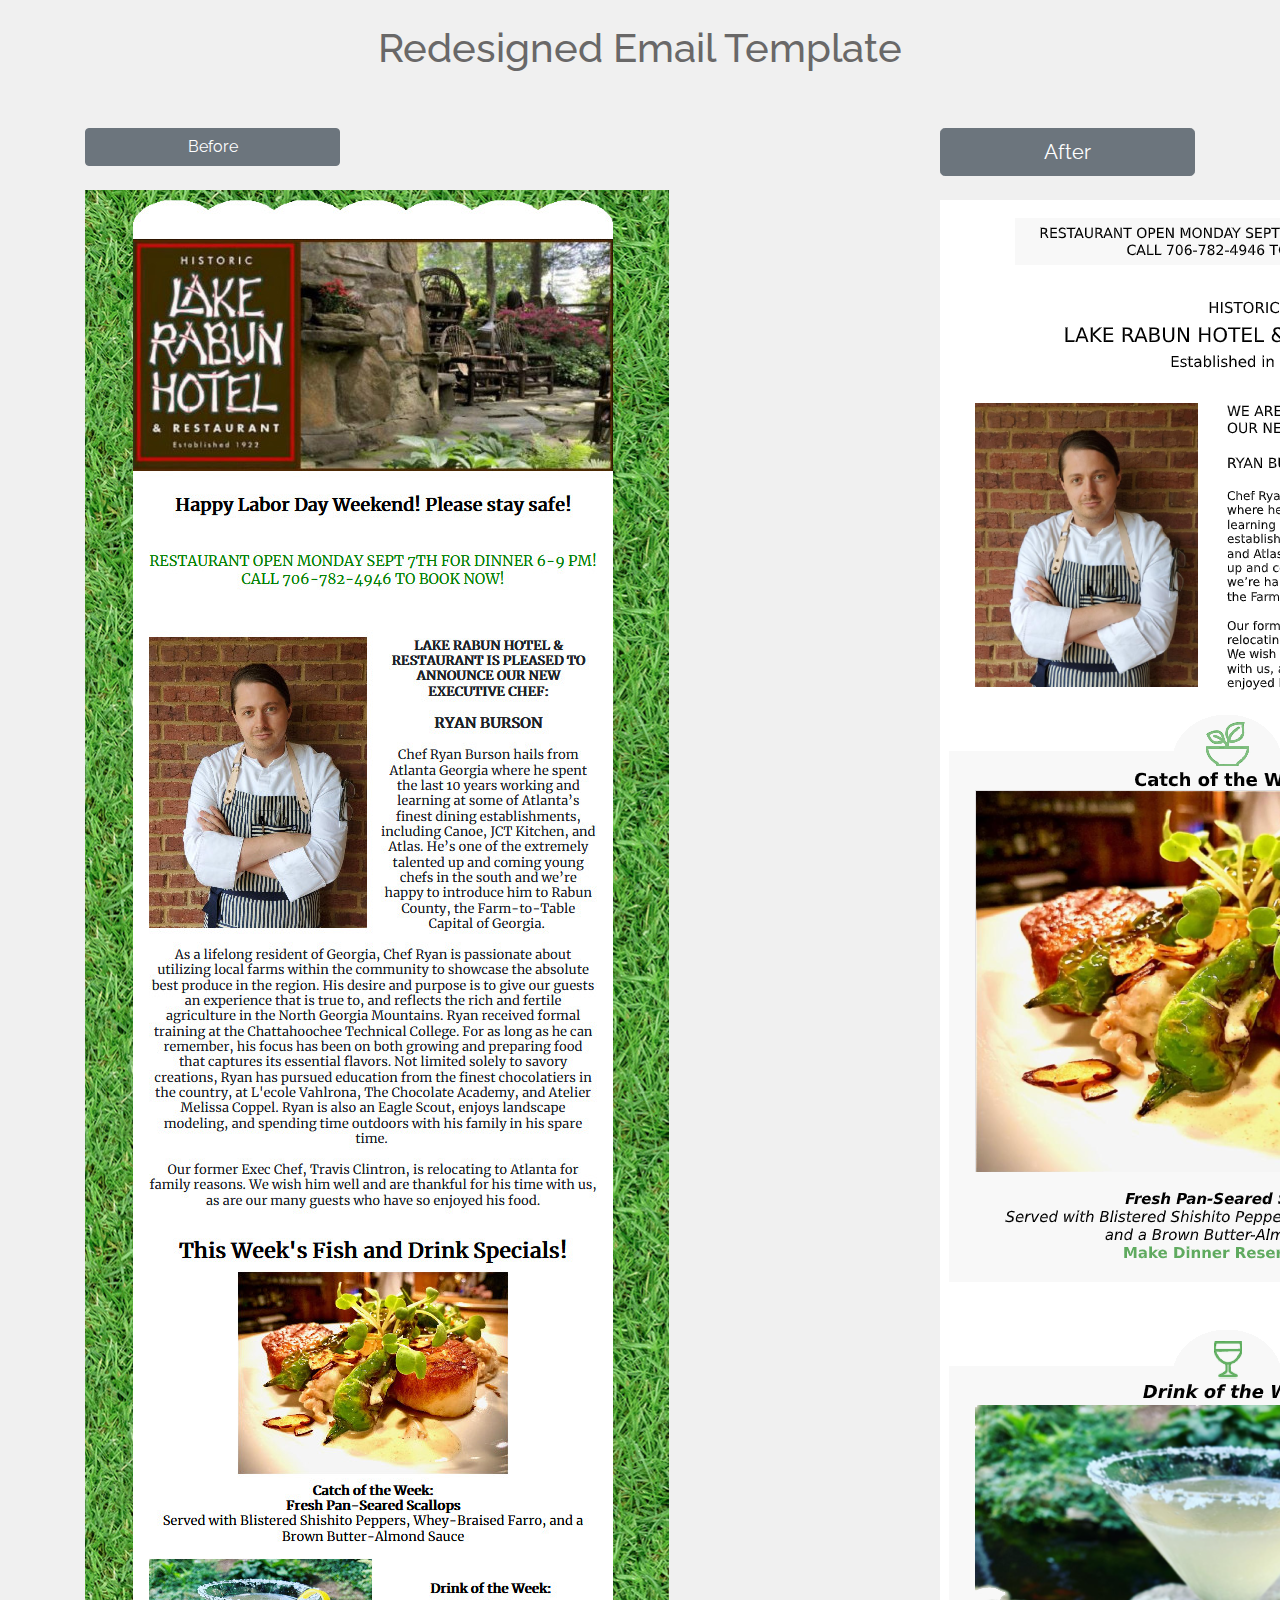
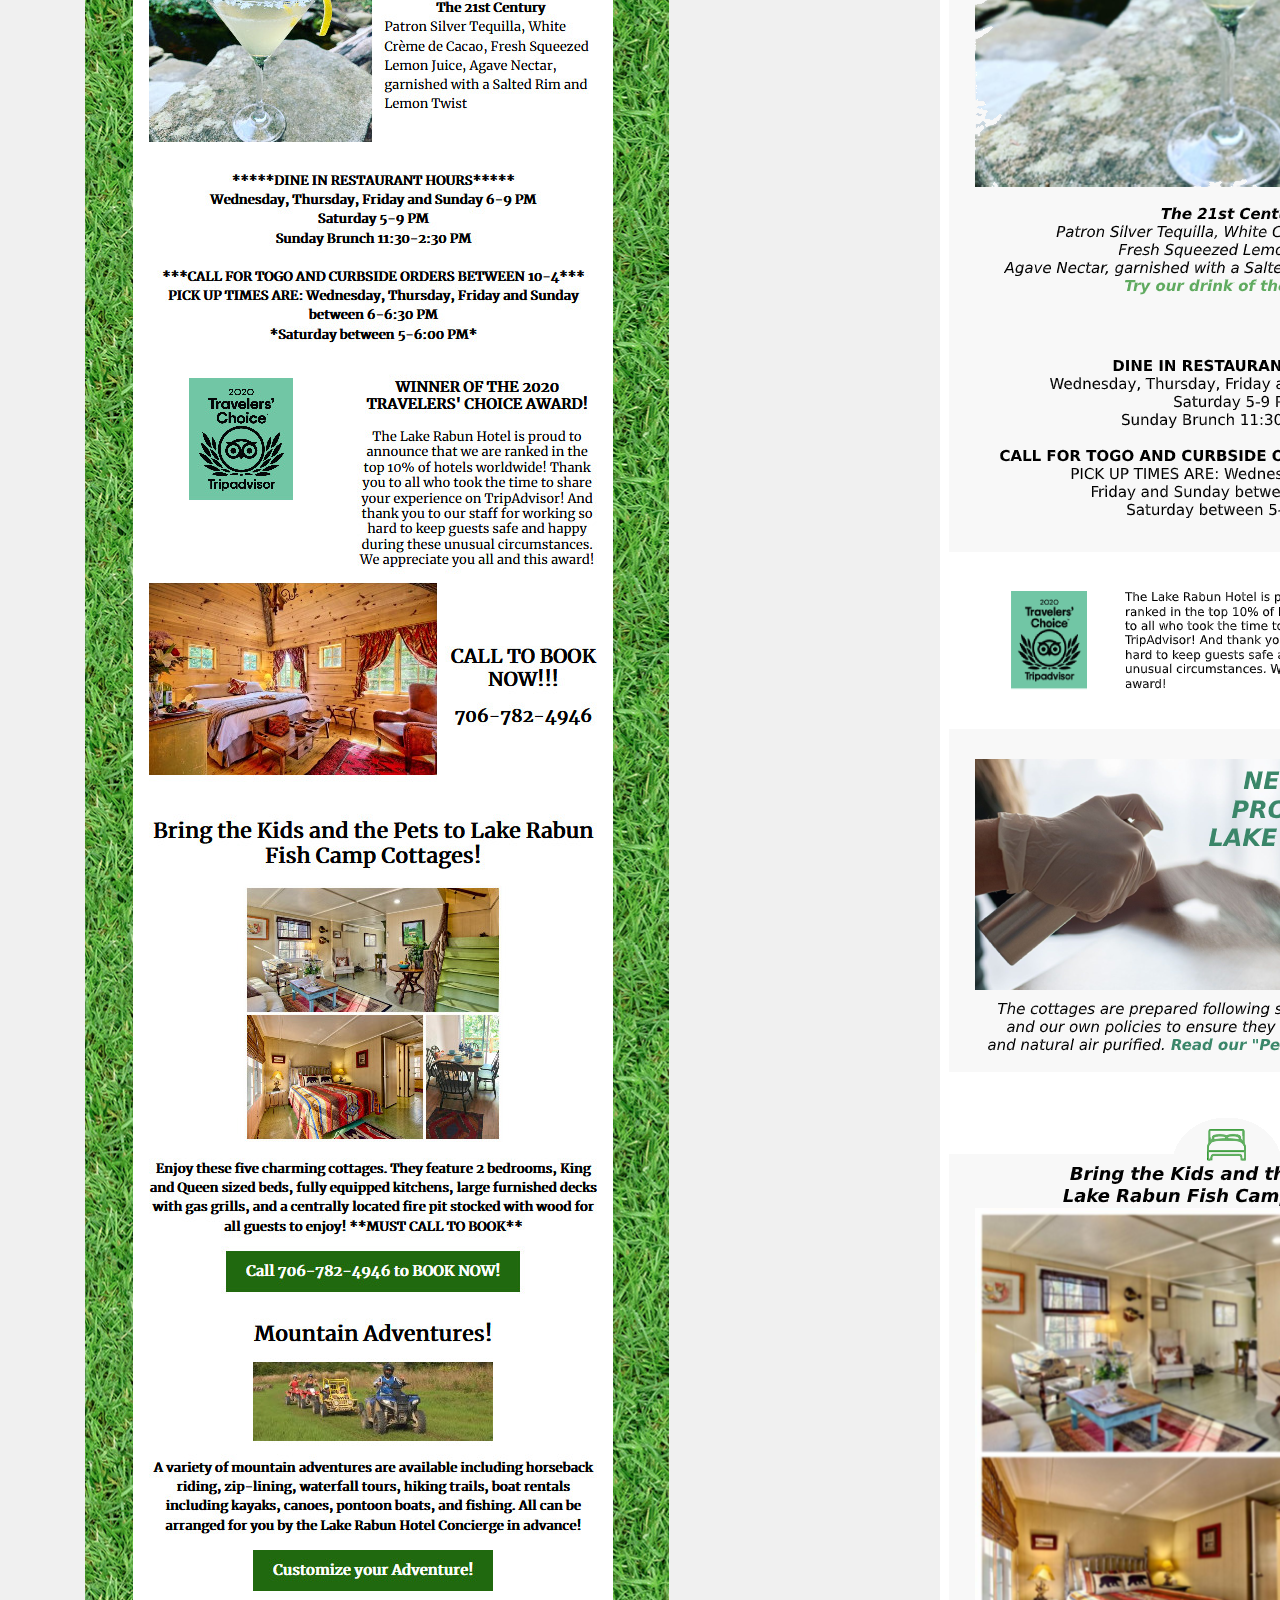
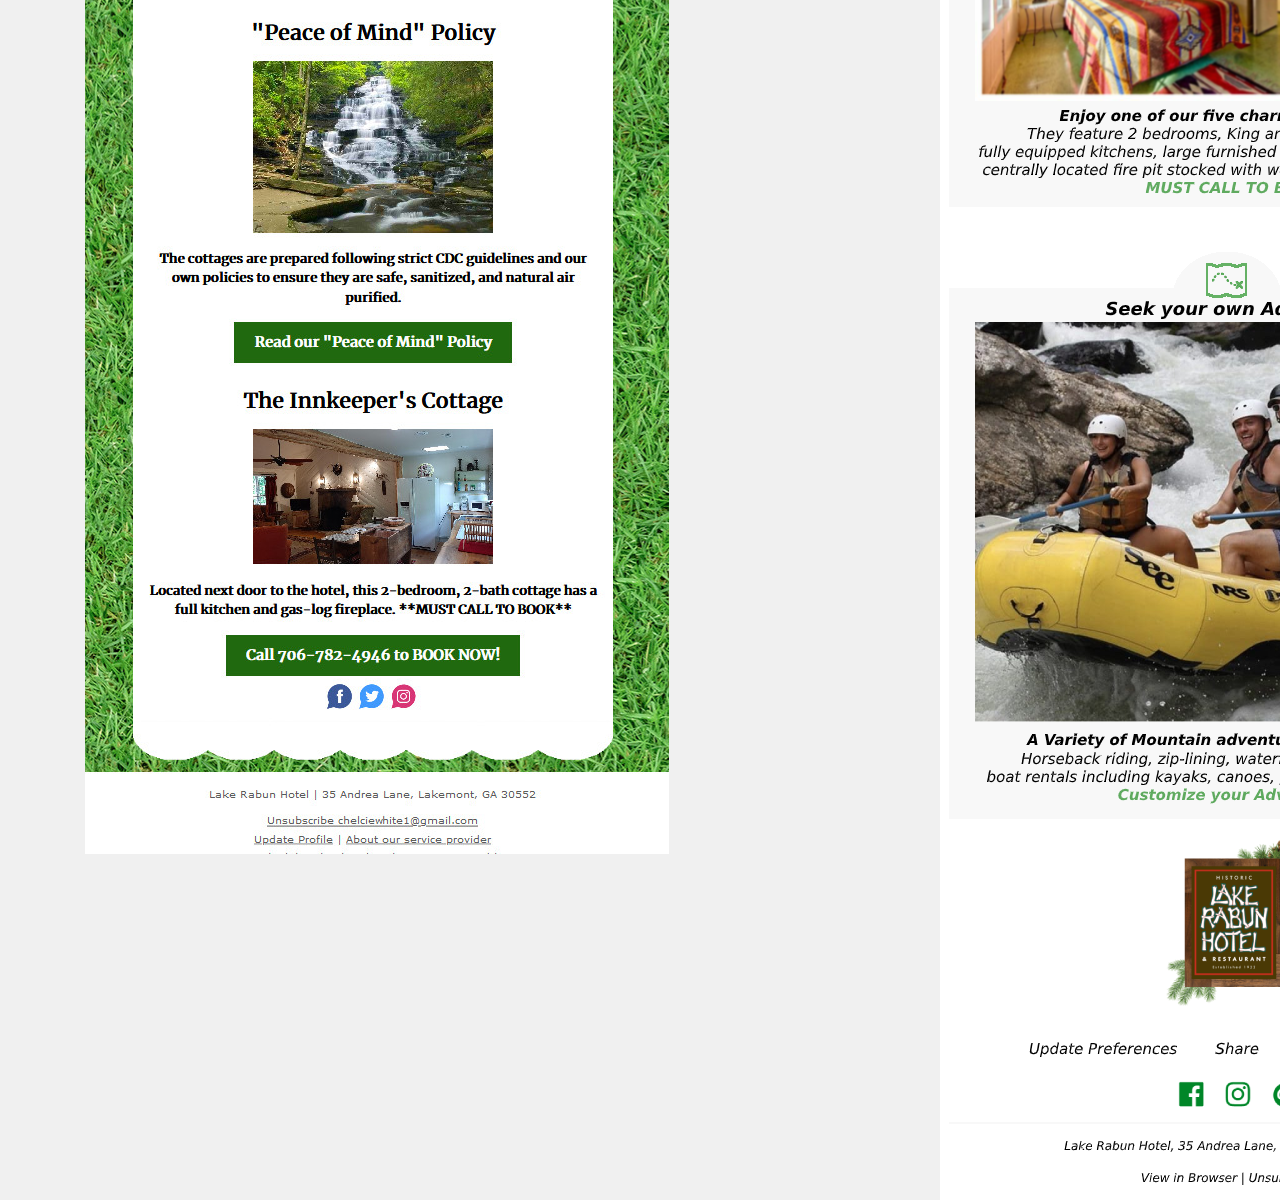
<file: projects/rabunproject/emailredesign.html>
<!doctype html>
<html lang="en">

<head>
  <!-- Required meta tags -->
  <meta charset="utf-8">

  <meta name="viewport" content="width=device-width, initial-scale=1, shrink-to-fit=no">
  <link rel="stylesheet" href="https://fonts.googleapis.com/css?family=Raleway">
  <link rel="stylesheet" href="CSS/stylerabun.css">

  <!-- Bootstrap CSS -->
  <link rel="stylesheet" href="https://stackpath.bootstrapcdn.com/bootstrap/4.5.2/css/bootstrap.min.css"
    integrity="sha384-JcKb8q3iqJ61gNV9KGb8thSsNjpSL0n8PARn9HuZOnIxN0hoP+VmmDGMN5t9UJ0Z" crossorigin="anonymous">

  <title>Email Redesigned</title>
</head>

<body>
  <div class="container">
    <br>
    <h1 id="headline">Redesigned Email Template</h1><br>
    <div class="row">
      <div class="col-sm-3 col-md-3 col-lg-3">
        <br>
        <button onclick="myFunction()" type="button" 
        class="btn btn-secondary btn-lg-center btn-block buttonfont">Before</button><br>
      <div id="beforeDIV">
        <img src="images/originalrabun.jpg">
      </div>
      </div>
      <div class="col-sm-3 col-md-3 col-lg-3">
        <div>
         



        </div>
      </div>
      <div class="col-sm-3 col-md-3 col-lg-3">

       
          
          


      </div>
      <div class="col-sm-3 col-md-3 col-lg-3"> <br>
        <button onclick="myFunction2()" type="button" class="btn btn-secondary btn-lg btn-block buttonfont">After</button><br>
        <div id="afterDIV">
          <img src="images/superfinalgray.svg">
          </div>
      </div>
    </div>
  </div>


</body>
<script>
 function myFunction() {
    var x = document.getElementById("beforeDIV");
    if (x.style.display === "none") {
      x.style.display = "block";
    } else {
      x.style.display = "none";
    }
  } 
</script>
<script>
  function myFunction2() {
    var x = document.getElementById("afterDIV");
    if (x.style.display === "none") {
      x.style.display = "block";
    } else {
      x.style.display = "none";
    }
  } 

</script>


<!-- Optional JavaScript -->
<!-- jQuery first, then Popper.js, then Bootstrap JS -->
<script src="https://code.jquery.com/jquery-3.5.1.slim.min.js"
  integrity="sha384-DfXdz2htPH0lsSSs5nCTpuj/zy4C+OGpamoFVy38MVBnE+IbbVYUew+OrCXaRkfj" crossorigin="anonymous"></script>
<script src="https://cdn.jsdelivr.net/npm/popper.js@1.16.1/dist/umd/popper.min.js"
  integrity="sha384-9/reFTGAW83EW2RDu2S0VKaIzap3H66lZH81PoYlFhbGU+6BZp6G7niu735Sk7lN" crossorigin="anonymous"></script>
<script src="https://stackpath.bootstrapcdn.com/bootstrap/4.5.2/js/bootstrap.min.js"
  integrity="sha384-B4gt1jrGC7Jh4AgTPSdUtOBvfO8shuf57BaghqFfPlYxofvL8/KUEfYiJOMMV+rV" crossorigin="anonymous"></script>
</body>

</html>
</file>
<file: projects/registerStyle.css>
html, body {
    height: 100%;
}

body {
    background: url("movies.jpg") no-repeat;
    background-size: cover;
    background-color: #181717;
    display: -ms-flexbox; /* this if other browsers dont support flex */
    display: flex;
    -ms-flex-align: center;
    flex-direction: column;
}

.needs-validation {
    background-color: rgb(0,0,0,0.60);
    background-color: rgba(0, 0, 0, 0.60);
    color: rgb(255, 255, 255);
    padding: 1em;
}

ul, li {
    margin: 0;
    padding: 0;
    border: none;
    list-style-type: none;
    }


.logo{
    padding: 5px;
}

#createaccount {
    padding-top: 20px;
}

.encapsulateform{
    flex: 1 0 auto;
}

#signedup {
    text-align: center; 
    padding: 10px;
}

footer {
    background-color: rgb(0,0,0,0.5);
    display: flex;
    flex-shrink: 0;
    text-align:center;
    color:white;
    padding-top: 10px;
}
</file>
<file: projects/rabunproject/CSS/stylerabun.css>
body {
    background-color:rgb(240, 240, 240)!important; 
 } 
 
 
 #headline { 
    font-family: 'Raleway', sans-serif;
    color:rgb(105, 104, 104);
    text-align:center;
}

.buttonfont {
    font-family: 'Raleway', sans-serif;
}
</file>
